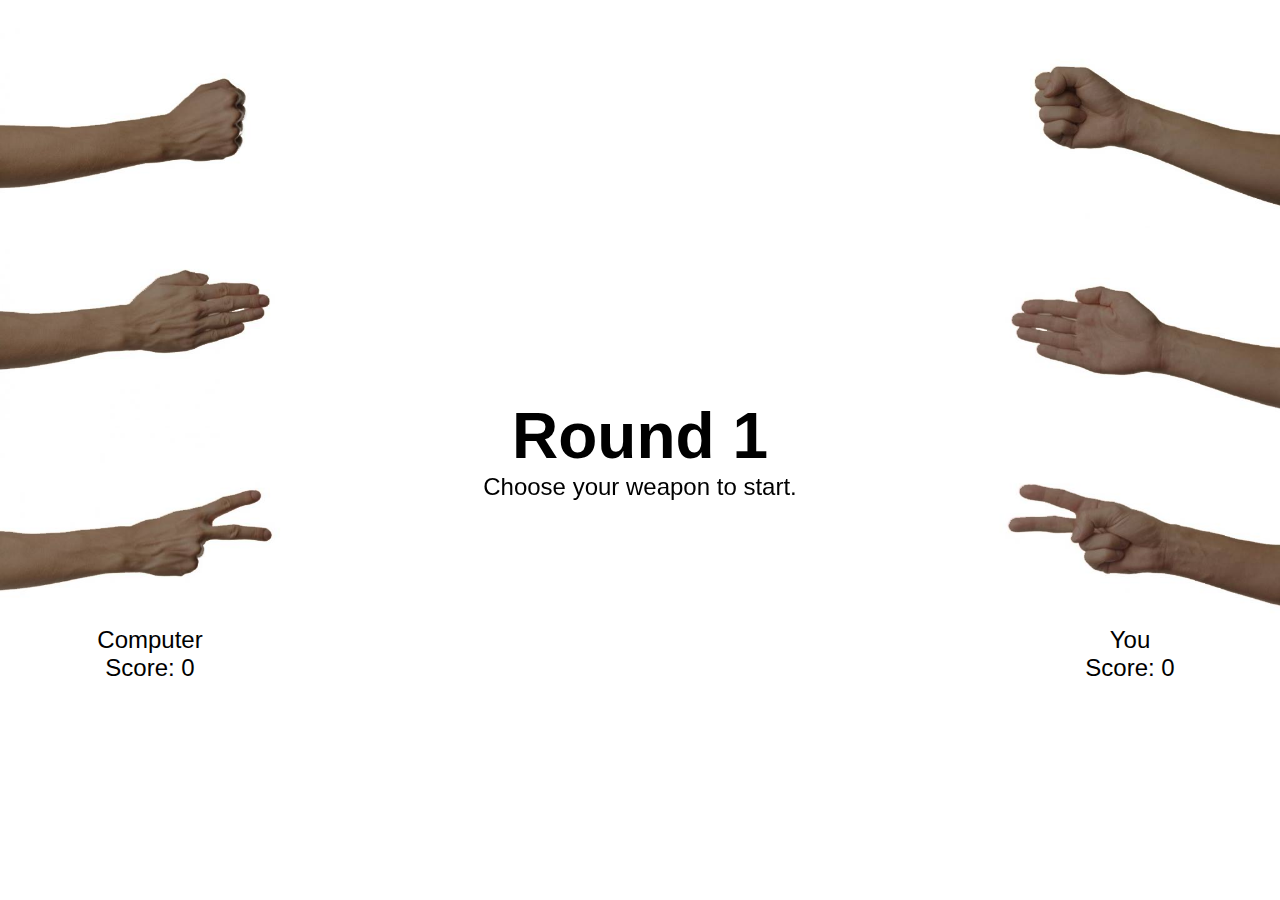
<file: index.html>
<!DOCTYPE html>
<html lang="en">
<head>
	<meta charset="utf-8">
	<title>Rock Paper Scissors</title>
</head>
	<link rel="stylesheet" type="text/css" href="style.css">
</head>
<body>

	<script src="game.js"></script>

			<div id="center">
				<h1 id="h1">Round 1</h1>
				<p id="p_round">Choose your weapon to start.</p>
				<a href=# id="game_reset" onclick="gameReset()"></a>
			</div>

			<div id="container">
				<div id="player">
					<div id="player_rock" onClick="selectRock()"></div>
					<div id="player_paper" onClick="selectPaper()"></div>
					<div id="player_scissors" onClick="selectScissors()"></div>
					<p>You</p>
					<p id="player_score">Score: 0</p>
				</div>
				
				<div id="computer">
					<div id="computer_rock"></div>
					<div id="computer_paper"></div>
					<div id="computer_scissors"></div>
					<p>Computer</p>
					<p id="computer_score">Score: 0</p>
				</div>
			</div>
</body>
</html>
</file>
<file: style.css>
* {
	margin: 0;
	padding: 0;
	font-family: Arial, Sans-serif;
	text-align: center;
}

#game_reset {
		color: black;
		text-decoration: underline;
		font-size: 100%;
}

#container {
	margin-top: 2%;
}

#player {
	right: 0;
	position:absolute;
}

#computer {
	left: 0;
	position:absolute;
}

#player img, #computer img {
	width: auto;
	height: 200px;
}

#center {
	position: fixed;
	top: 50%;
	left: 50%;
	transform: translate(-50%, -50%);
	z-index: 10;
}

h1 {
	font-size: 400%;
}

p {
	font-size: 150%;
}

button {
		
}

/* All Hands */
#player_rock, #player_paper, #player_scissors,
#computer_rock, #computer_paper, #computer_scissors {
	width: 300px;
	height: 200px;
		
	background-size: 100%;
	background-position: left top;
	background-repeat: no-repeat;
}

/* Player Hands */
#player_rock {
	background-image: url('./unselected/player_rock.png');
}

#player_paper {
	background-image: url('./unselected/player_paper.png');
}

#player_scissors {
	background-image: url('./unselected/player_scissors.png');
}

#player_rock:hover {
	background-image: url('./selected/player_rock.png');
	cursor: pointer;
}

#player_paper:hover {
	background-image: url('./selected/player_paper.png');
	cursor: pointer;
}

#player_scissors:hover {
	background-image: url('./selected/player_scissors.png');
	cursor: pointer;
}

/* Computer Hands */
#computer_rock {
	background-image: url('./unselected/computer_rock.png');
}

#computer_paper {
	background-image: url('./unselected/computer_paper.png');
}

#computer_scissors {
	background-image: url('./unselected/computer_scissors.png');
}
</file>
